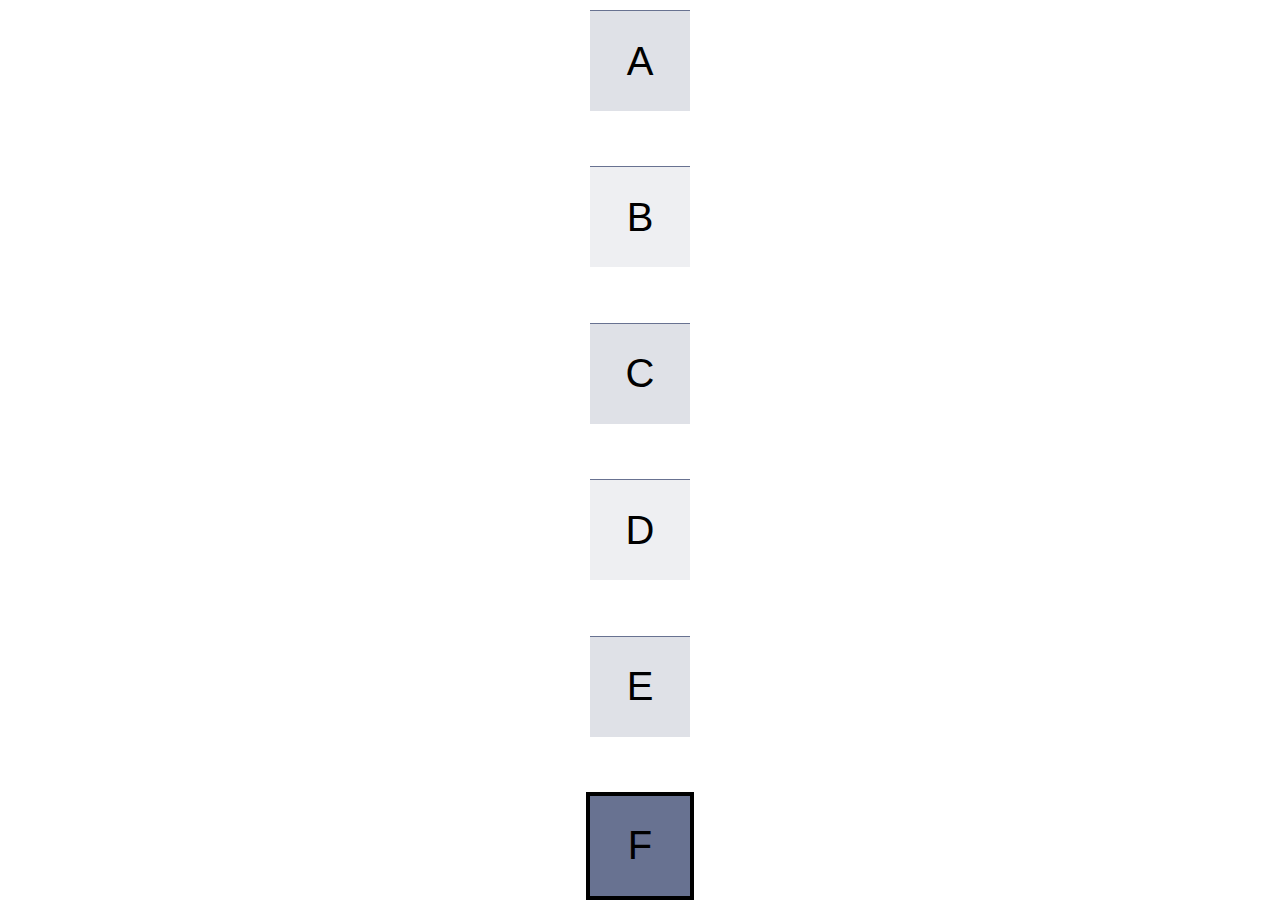
<file: Part1/index.html>
<!DOCTYPE html>
<html lang="en">
<head>
    <meta charset="UTF-8">
    <meta name="viewport" content="width=device-width, initial-scale=1.0">
    <title>Project #1</title>
    <link rel="stylesheet" href="styleA.css" id="styleSheet">
</head>
<body>
    <div class="container">
        <div class="box">A</div>
        <div class="box">B</div>
        <div class="box">C</div>
        <div class="box">D</div>
        <div class="box">E</div>
        <div class="box">F</div>
    </div>
</body>
</html>
</file>
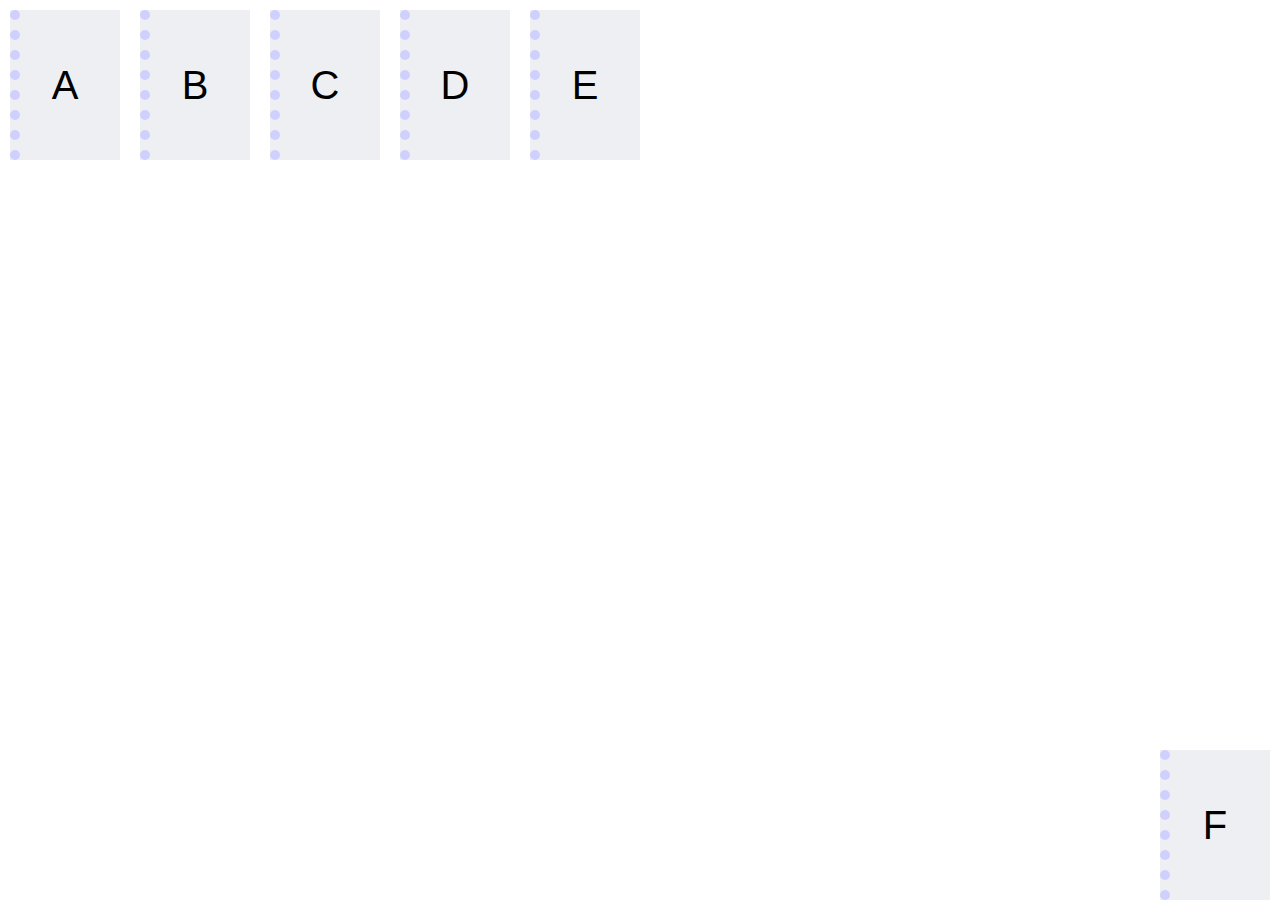
<file: Part2/index2.html>
<!DOCTYPE html>
<html lang="en">
<head>
    <meta charset="UTF-8">
    <meta name="viewport" content="width=device-width, initial-scale=1.0">
    <title>Project #1</title>
    <link rel="stylesheet" href="styleB.css">
</head>
<body>
    <div class="container">
        <div class="box" id="boxA">A</div>
        <div class="box" id="boxB">B</div>
        <div class="box" id="boxC">C</div>
        <div class="box" id="boxD">D</div>
        <div class="box" id="boxE">E</div>
        <div class="box" id="boxF">F</div>
    </div>
</body>
</html>
</file>
<file: Part1/styleA.css>
body {
    font-family: Tahoma, sans-serif;
    font-size: 40px;
    margin: 0;
    padding: 0;
}

.container {
    display: flex;
    flex-direction: column;
    align-items: center;
    justify-content: space-between;
    height: 100vh;
    margin: 0 auto;
    margin: 5px 0;
}

.box {
    width: 100px;
    height: 100px;
    border-top: 1px solid #687291;
    display: flex;
    align-items: center;
    justify-content: center;
    font-size: 40px;
    margin: 5px 0;
}

.box:nth-child(odd) {
    background-color: #dfe1e7;
    margin: 5px 0;
}

.box:nth-child(even) {
    background-color: #eeeff2;
    margin: 5px 0;
}

.box:last-child {
    background-color: #687291;
    border: 4px solid black;
    align-items: center;
    justify-content: center;
    margin: 5px 0;
}
</file>
<file: Part2/styleB.css>
body {
    margin: 0;
    padding: 0;
    font-family: Tahoma, sans-serif;
    font-size: 40px;
}

.container {
    display: flex;
    flex-wrap: nowrap;
    justify-content: flex-start;
    align-items: flex-start;
    gap: 10px;
    padding: 10px;
}

.box {
    width: 100px;
    height: 150px;
    background-color: #eeeff2;
    border-left: 10px dotted #D0D0FF;
    display: flex;
    justify-content: center;
    align-items: center;
    cursor: pointer;
    transition: background-color 0.3s, color 0.3s;
    margin-right: 10px;
    text-align: center;
    letter-spacing: 10px;
}

.box:hover {
    background-color: yellow;
    color: goldenrod;
}

#boxF {
    position: absolute;
    bottom: 0;
    right: 0;
}
</file>
